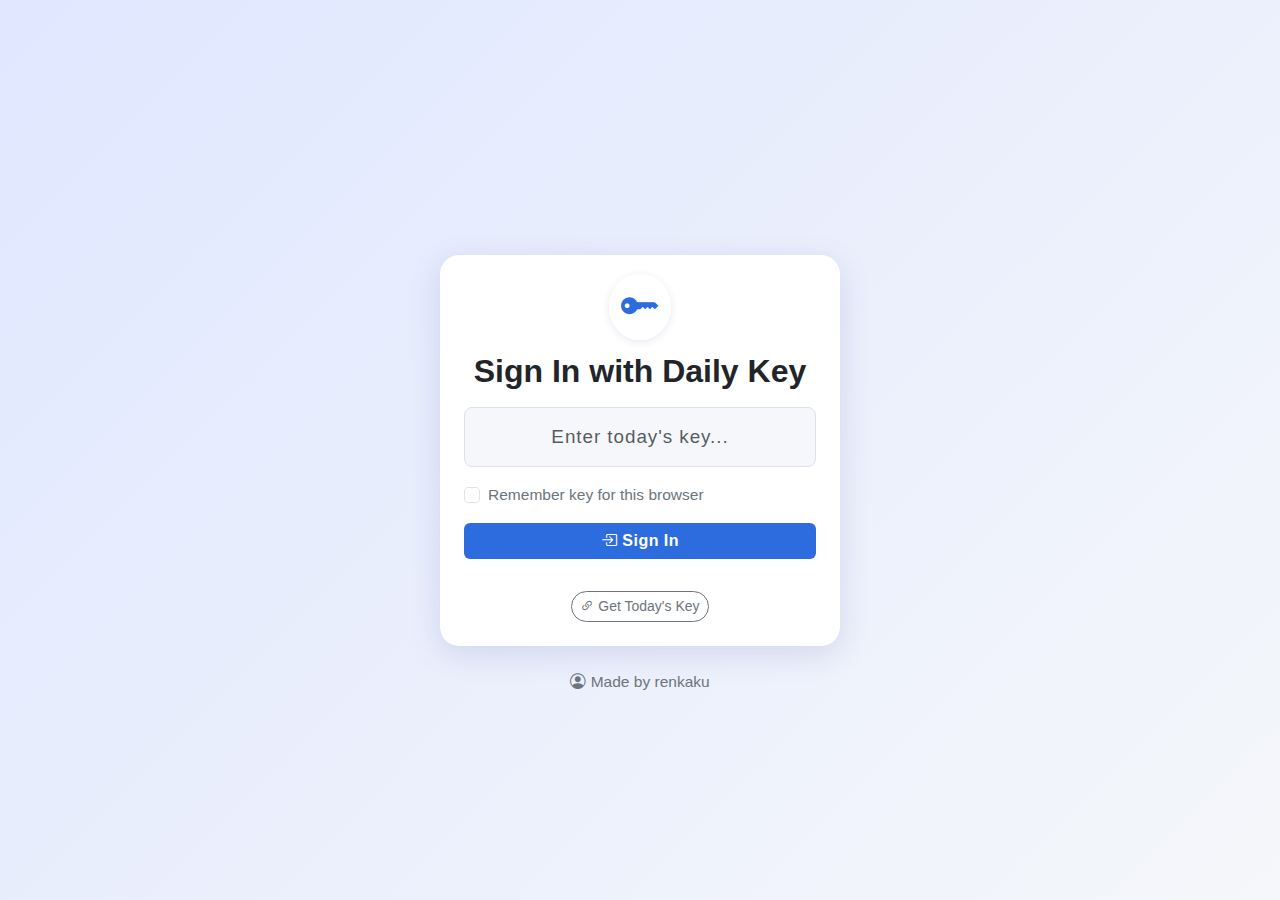
<file: index.html>
<!DOCTYPE html>
<html lang="en">
<head>
  <meta charset="UTF-8">
  <title>Sign In - Daily Key</title>
  <meta name="viewport" content="width=device-width, initial-scale=1">
  <!-- Bootstrap 5 CSS and Bootstrap Icons -->
  <link href="https://cdn.jsdelivr.net/npm/bootstrap@5.3.3/dist/css/bootstrap.min.css" rel="stylesheet">
  <link href="https://cdn.jsdelivr.net/npm/bootstrap-icons@1.11.3/font/bootstrap-icons.css" rel="stylesheet">
  <style>
    :root {
      --primary-color: #2d6cdf;
      --background-color: #e0e7ff;
      --text-color: #18191a;
      --card-color: #fff;
      --input-color: #f5f7fa;
      --accent-color: #6c757d;
    }

    body {
      font-family: 'Segoe UI', Tahoma, Geneva, Verdana, sans-serif;
      background: linear-gradient(135deg, var(--background-color) 0%, var(--input-color) 100%);
      color: var(--text-color);
      margin: 0;
      min-height: 100vh;
    }

    .main-container {
      min-height: 100vh;
      display: flex;
      flex-direction: column;
      justify-content: center;
      align-items: center;
    }

    .signin-card {
      max-width: 400px;
      width: 100%;
      border: none;
      border-radius: 1.2rem;
      background: var(--card-color);
      box-shadow: 0 8px 32px 0 rgba(31, 38, 135, 0.13);
      margin-top: 3rem;
    }

    .signin-icon {
      font-size: 2.4rem;
      color: var(--primary-color);
      background: #fff;
      border-radius: 50%;
      padding: 0.3em;
      box-shadow: 0 2px 8px 0 rgba(31, 38, 135, 0.1);
    }

    #key-input {
      font-size: 1.18rem;
      letter-spacing: 0.05em;
      padding: 0.8em 1em;
      background: var(--input-color);
      border: 1px solid #dde3ea;
      border-radius: 8px;
      transition: border-color 0.2s;
    }

    #key-input:focus {
      border-color: var(--primary-color);
      box-shadow: 0 0 0 2px var(--primary-color)33;
      outline: none;
    }

    .btn-primary {
      background-color: var(--primary-color);
      border: none;
      font-weight: bold;
      letter-spacing: 0.03em;
      font-size: 1rem;
      transition: background 0.3s;
    }

    .btn-primary:hover, .btn-primary:focus {
      background-color: #144cb8;
    }

    .btn-outline-secondary {
      border-radius: 2em;
    }

    .form-check-label {
      font-size: 0.97rem;
      color: var(--accent-color);
    }

    .footer {
      color: var(--accent-color);
      font-size: 0.97rem;
      margin-top: 2rem;
    }

    @media (max-width: 480px) {
      .signin-card {
        padding: 1.5rem 0.7rem;
        margin-top: 1.5rem;
      }
      .main-container {
        padding: 0 0.5rem;
      }
    }
  </style>
</head>
<body>
  <div class="main-container">
    <div class="card signin-card p-4 mx-auto">
      <div class="text-center mb-3">
        <i class="bi bi-key-fill signin-icon"></i>
      </div>
      <h2 class="mb-3 fw-bold text-center">Sign In with Daily Key</h2>
      <form id="signin-form" autocomplete="off">
        <input type="password" class="form-control mb-3 text-center" id="key-input" placeholder="Enter today's key..." required autocomplete="off">
        <div class="form-check mb-3 text-start">
          <input class="form-check-input" type="checkbox" value="" id="save-key">
          <label class="form-check-label" for="save-key">
            Remember key for this browser
          </label>
        </div>
        <button type="submit" class="btn btn-primary w-100">
          <i class="bi bi-box-arrow-in-right"></i> Sign In
        </button>
      </form>
      <div id="signin-message" class="mt-3"></div>
      <div class="mt-3 text-center">
        <a href="https://iptvphkey.pages.dev/" target="_blank" class="btn btn-outline-secondary btn-sm">
          <i class="bi bi-link-45deg"></i> Get Today's Key
        </a>
      </div>
    </div>
    <footer class="footer mt-4 text-center">
      <span><i class="bi bi-person-circle"></i> Made by renkaku</span>
    </footer>
  </div>
  <script>
    let todayKey = '';
    let todayKeyDate = '';

    function getTodayKeyDate() {
      const now = new Date();
      const yyyy = now.getUTCFullYear();
      const mm = String(now.getUTCMonth() + 1).padStart(2, '0');
      const dd = String(now.getUTCDate()).padStart(2, '0');
      return `${yyyy}-${mm}-${dd}`;
    }

    async function fetchTodayKey() {
      todayKeyDate = getTodayKeyDate();
      const fileName = `${todayKeyDate}.txt`;
      const url = `https://raw.githubusercontent.com/Warren122093/iptvphkey/main/keys/${fileName}`;
      try {
        const response = await fetch(url);
        if (!response.ok) throw new Error("Key not found.");
        todayKey = (await response.text()).trim();
      } catch {
        todayKey = '';
      }
    }

    function saveKeyForToday(key) {
      if (!todayKeyDate) todayKeyDate = getTodayKeyDate();
      localStorage.setItem('savedKeyDate', todayKeyDate);
      localStorage.setItem('savedKeyValue', key);
    }

    function getSavedKeyForToday() {
      const savedDate = localStorage.getItem('savedKeyDate');
      const savedValue = localStorage.getItem('savedKeyValue');
      const nowDate = getTodayKeyDate();
      if (savedDate === nowDate && savedValue) {
        return savedValue;
      }
      // If previous date, clear old key
      localStorage.removeItem('savedKeyDate');
      localStorage.removeItem('savedKeyValue');
      return null;
    }

    function redirectToMain() {
      window.location.href = "index2.html";
    }

    document.addEventListener("DOMContentLoaded", async () => {
      const form = document.getElementById("signin-form");
      const keyInput = document.getElementById("key-input");
      const saveKeyCheck = document.getElementById("save-key");
      const message = document.getElementById("signin-message");

      await fetchTodayKey();

      // Auto signin if saved key matches today's key
      const savedKey = getSavedKeyForToday();
      if (savedKey && todayKey && savedKey === todayKey) {
        message.innerHTML = `<div class="alert alert-success"><i class="bi bi-check-circle"></i> Signed in automatically! Redirecting...</div>`;
        setTimeout(redirectToMain, 800);
        return;
      }

      form.addEventListener("submit", (e) => {
        e.preventDefault();
        message.innerHTML = '';

        if (!todayKey) {
          message.innerHTML = `<div class="alert alert-warning"><i class="bi bi-exclamation-triangle"></i> Unable to verify key. Please try again later.</div>`;
          return;
        }

        if (keyInput.value.trim() === todayKey) {
          if (saveKeyCheck.checked) {
            saveKeyForToday(todayKey);
          }
          message.innerHTML = `<div class="alert alert-success"><i class="bi bi-check-circle"></i> Sign in successful! Redirecting...</div>`;
          setTimeout(redirectToMain, 800);
        } else {
          message.innerHTML = `<div class="alert alert-danger"><i class="bi bi-x-circle"></i> Key is not correct.</div>`;
        }
        keyInput.value = '';
      });
    });
  </script>
</body>
</html>
</file>
